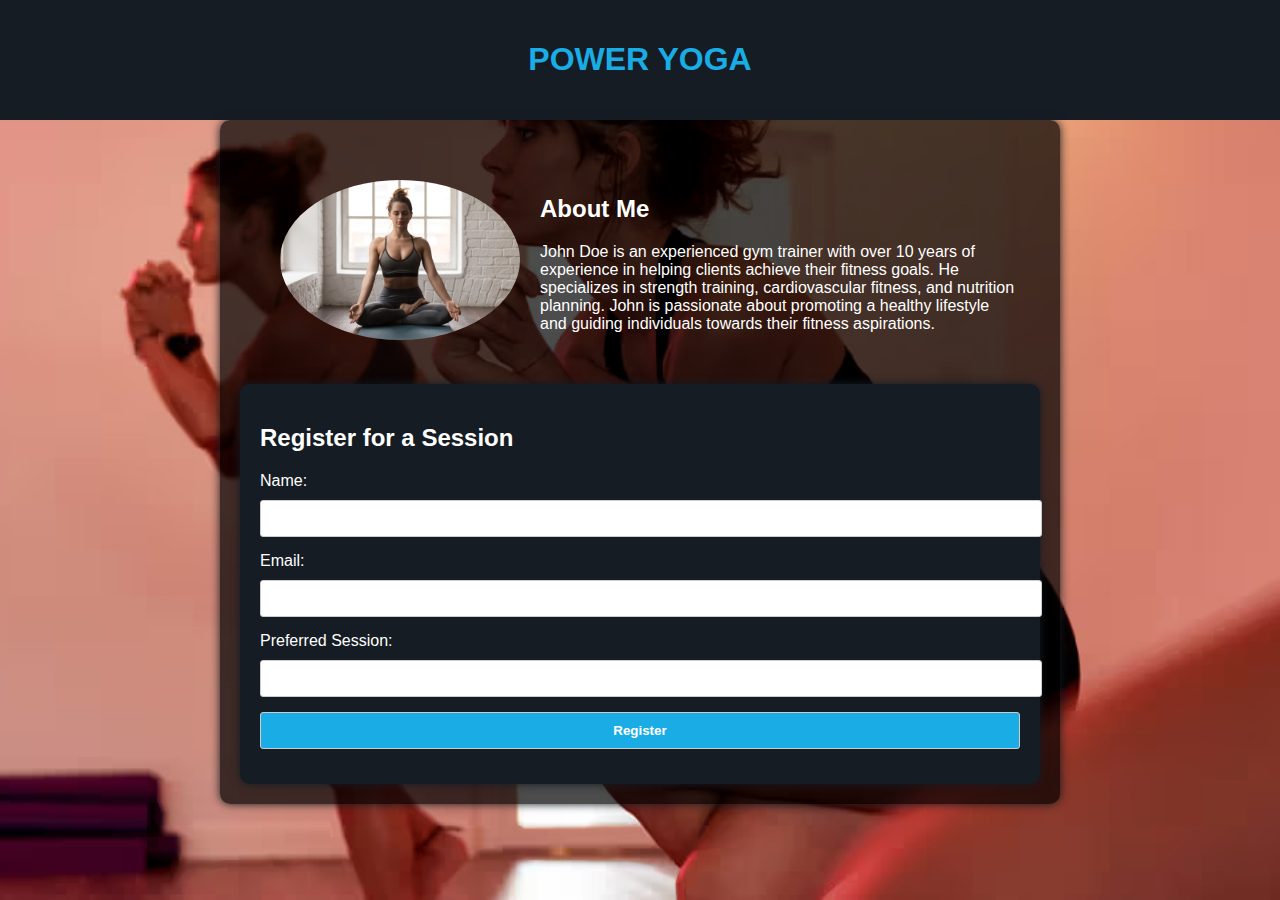
<file: power yoga.html>
<!DOCTYPE html>
<html lang="en">
<head>
    <meta charset="UTF-8">
    <meta name="viewport" content="width=device-width, initial-scale=1.0">
    <title>Gym Trainer Page</title>
    <link rel="shortcut icon" href="./favicon.svg" type="image/svg+xml">
    <style>
        /* Stylish Dark Theme CSS */
        body {
            font-family: Arial, sans-serif;
            margin: 0;
            padding: 0;
            /* Replace 'your-image-url.jpg' with your background image URL or path */
            background: url('power.jpg') no-repeat center center fixed;
            background-size: cover;
            color: #fff;
        }

        header {
            background-color: hsl(210, 26%, 11%);
            color: #fff;
            padding: 20px;
            text-align: center;
        }

        .container {
            max-width: 800px;
            margin: 0 auto;
            padding: 20px;
            background-color: rgba(0, 0, 0, 0.7);
            border-radius: 10px;
            box-shadow: 0 0 10px hsl(210, 26%, 11%);
        }

        .trainer-bio {
            display: flex;
            align-items: center;
            padding: 20px;
        }

        .trainer-image {
            flex: 1;
            padding: 20px;
            text-align: center;
        }

        .trainer-image img {
            max-width: 100%;
            border-radius: 50%;
        }

        .trainer-info {
            flex: 2;
        }

        h1 {
            font-style:serif;
            font-size: 32px;
            color: #1AADE5;
        }

        /* Stylish Form CSS */
        form {
            background-color: hsl(210, 26%, 11%);
            padding: 20px;
            border-radius: 10px;
            box-shadow: 0 0 10px hsl(210, 26%, 11%);
        }

        label {
            display: block;
            margin-bottom: 10px;
            color: #fff;
        }

        input[type="text"],
        input[type="email"],
        input[type="submit"] {
            width: 100%;
            padding: 10px;
            margin-bottom: 15px;
            border: 1px solid #ccc;
            border-radius: 3px;
        }

        input[type="submit"] {
            background-color: #1AADE5;
            color: #fff;
            font-weight: bold;
            cursor: pointer;
        }

        input[type="submit"]:hover {
            background-color: #1AADE5;
        }

        /* Popup CSS */
        .popup {
            display: none;
            position: fixed;
            top: 50%;
            left: 50%;
            transform: translate(-50%, -50%);
            padding: 20px;
            background-color: rgba(0, 0, 0, 0.7);
            color: #fff;
            text-align: center;
            border-radius: 5px;
            z-index: 9999;
        }
    </style>
</head>
<body>
    <header>
        <h1>POWER YOGA</h1>
    </header>

    <div class="container">
        <div class="trainer-bio">
            <div class="trainer-image">
                <!-- Replace 'trainer-image-url.jpg' with the trainer's image URL or path -->
                <img src="powercoach.jpg" alt="Trainer Image">
            </div>
            <div class="trainer-info">
                <h2>About Me</h2>
                <p>
                    John Doe is an experienced gym trainer with over 10 years of experience in helping clients achieve their fitness goals. He specializes in strength training, cardiovascular fitness, and nutrition planning. John is passionate about promoting a healthy lifestyle and guiding individuals towards their fitness aspirations.
                </p>
            </div>
        </div>

        <form action="#" method="post" onsubmit="return submitForm();">
            <h2>Register for a Session</h2>
            <label for="name">Name:</label>
            <input type="text" id="name" name="name" required>

            <label for="email">Email:</label>
            <input type="email" id="email" name="email" required>

            <label for="session">Preferred Session:</label>
            <input type="text" id="session" name="session">

            <input type="submit" value="Register">
        </form>

        <!-- Popup -->
        <div id="success-popup" class="popup">
            <p>Registration Successful!</p>
        </div>
    </div>

    <script>
        function submitForm() {
            // Simulate form submission (you should replace this with your actual form submission code)
            // For demonstration purposes, we'll simply show the popup and clear the form fields
            showPopup();
            clearForm();
            return false; // Prevent actual form submission
        }

        function showPopup() {
            const popup = document.getElementById('success-popup');
            popup.style.display = 'block';
            setTimeout(function() {
                popup.style.display = 'none';
            }, 3000); // Hide popup after 3 seconds
        }

        function clearForm() {
            document.getElementById('name').value = '';
            document.getElementById('email').value = '';
            document.getElementById('session').value = '';
        }
    </script>
</body>
</html>
</file>
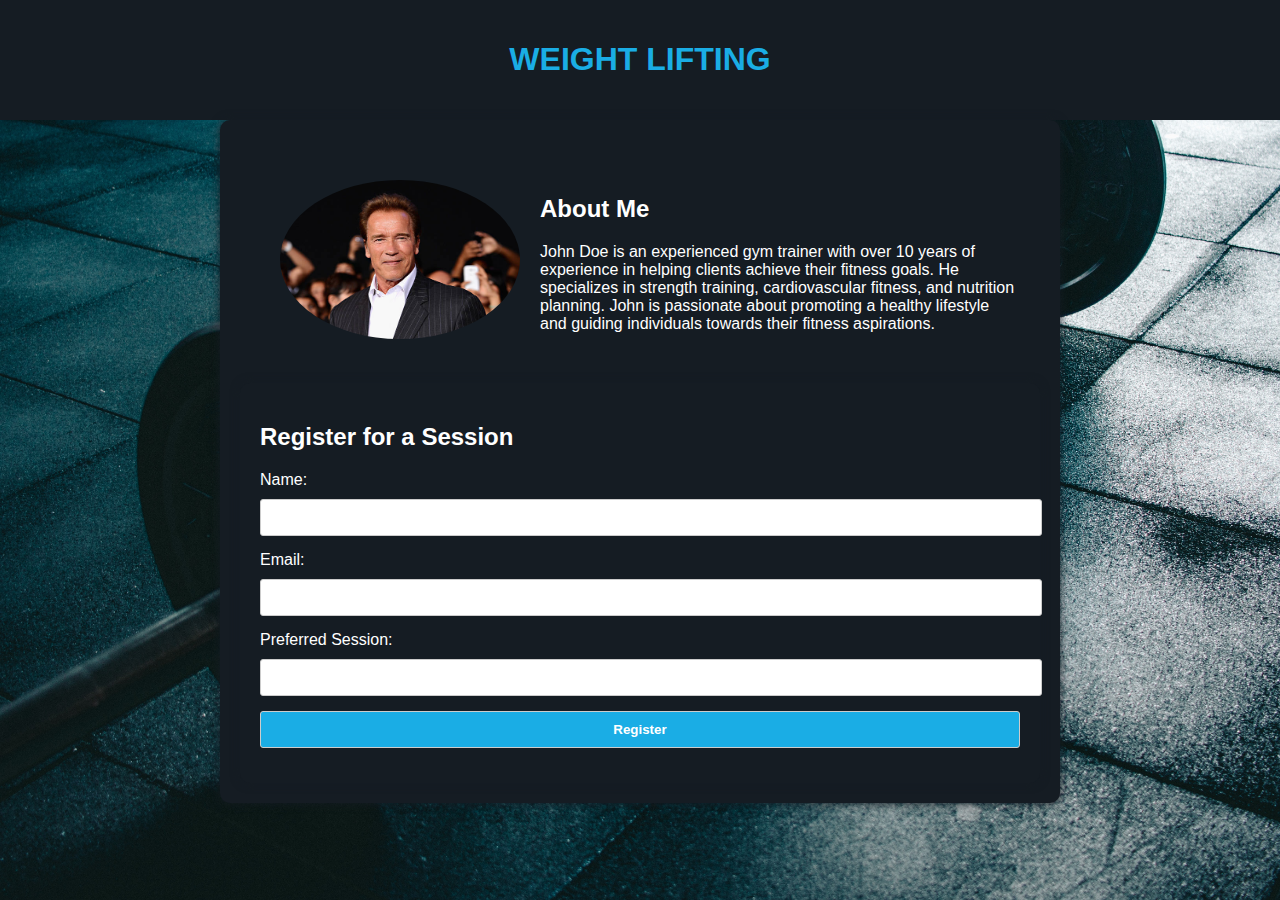
<file: weight lifting.html>
<!DOCTYPE html>
<html lang="en">
<head>
    <meta charset="UTF-8">
    <meta name="viewport" content="width=device-width, initial-scale=1.0">
    <title>Gym Trainer Page</title>
    <link rel="shortcut icon" href="./favicon.svg" type="image/svg+xml">
    <style>
        /* Stylish Dark Theme CSS */
        body {
            font-family: Arial, sans-serif;
            margin: 0;
            padding: 0;
            /* Replace 'your-image-url.jpg' with your background image URL or path */
            background: url('wei.jpg') no-repeat center center fixed;
            background-size: cover;
            color: #fff;
        }

        header {
            background-color: hsl(210, 26%, 11%);
            color: #fff;
            padding: 20px;
            text-align: center;
        }

        .container {
            max-width: 800px;
            margin: 0 auto;
            padding: 20px;
            background-color: hsl(210, 26%, 11%);
            border-radius: 10px;
            box-shadow: 0 0 10px hsl(210, 26%, 11%);
        }

        .trainer-bio {
            display: flex;
            align-items: center;
            padding: 20px;
        }

        .trainer-image {
            flex: 1;
            padding: 20px;
            text-align: center;
        }

        .trainer-image img {
            max-width: 100%;
            border-radius: 50%;
        }

        .trainer-info {
            flex: 2;
        }

        h1 {
            font-style:serif;
            font-size: 32px;
            color: #1AADE5;
        }

        /* Stylish Form CSS */
        form {
            background-color: hsl(210, 26%, 11%);
            padding: 20px;
            border-radius: 10px;
            box-shadow: 0 0 10px hsl(210, 26%, 11%);
        }

        label {
            display: block;
            margin-bottom: 10px;
            color: #fff;
        }

        input[type="text"],
        input[type="email"],
        input[type="submit"] {
            width: 100%;
            padding: 10px;
            margin-bottom: 15px;
            border: 1px solid #ccc;
            border-radius: 3px;
        }

        input[type="submit"] {
            background-color: #1AADE5;
            color: #fff;
            font-weight: bold;
            cursor: pointer;
        }

        input[type="submit"]:hover {
            background-color: #1AADE5;
        }

        /* Popup CSS */
        .popup {
            display: none;
            position: fixed;
            top: 50%;
            left: 50%;
            transform: translate(-50%, -50%);
            padding: 20px;
            background-color: rgba(0, 0, 0, 0.7);
            color: #fff;
            text-align: center;
            border-radius: 5px;
            z-index: 9999;
        }
    </style>
</head>
<body>
    <header>
        <h1>WEIGHT LIFTING</h1>
    </header>

    <div class="container">
        <div class="trainer-bio">
            <div class="trainer-image">
                <!-- Replace 'trainer-image-url.jpg' with the trainer's image URL or path -->
                <img src="arnold.jpg" alt="Trainer Image">
            </div>
            <div class="trainer-info">
                <h2>About Me</h2>
                <p>
                    John Doe is an experienced gym trainer with over 10 years of experience in helping clients achieve their fitness goals. He specializes in strength training, cardiovascular fitness, and nutrition planning. John is passionate about promoting a healthy lifestyle and guiding individuals towards their fitness aspirations.
                </p>
            </div>
        </div>

        <form action="#" method="post" onsubmit="return submitForm();">
            <h2>Register for a Session</h2>
            <label for="name">Name:</label>
            <input type="text" id="name" name="name" required>

            <label for="email">Email:</label>
            <input type="email" id="email" name="email" required>

            <label for="session">Preferred Session:</label>
            <input type="text" id="session" name="session">

            <input type="submit" value="Register">
        </form>

        <!-- Popup -->
        <div id="success-popup" class="popup">
            <p>Registration Successful!</p>
        </div>
    </div>

    <script>
        function submitForm() {
            // Simulate form submission (you should replace this with your actual form submission code)
            // For demonstration purposes, we'll simply show the popup and clear the form fields
            showPopup();
            clearForm();
            return false; // Prevent actual form submission
        }

        function showPopup() {
            const popup = document.getElementById('success-popup');
            popup.style.display = 'block';
            setTimeout(function() {
                popup.style.display = 'none';
            }, 3000); // Hide popup after 3 seconds
        }

        function clearForm() {
            document.getElementById('name').value = '';
            document.getElementById('email').value = '';
            document.getElementById('session').value = '';
        }
    </script>
</body>
</html>
</file>
